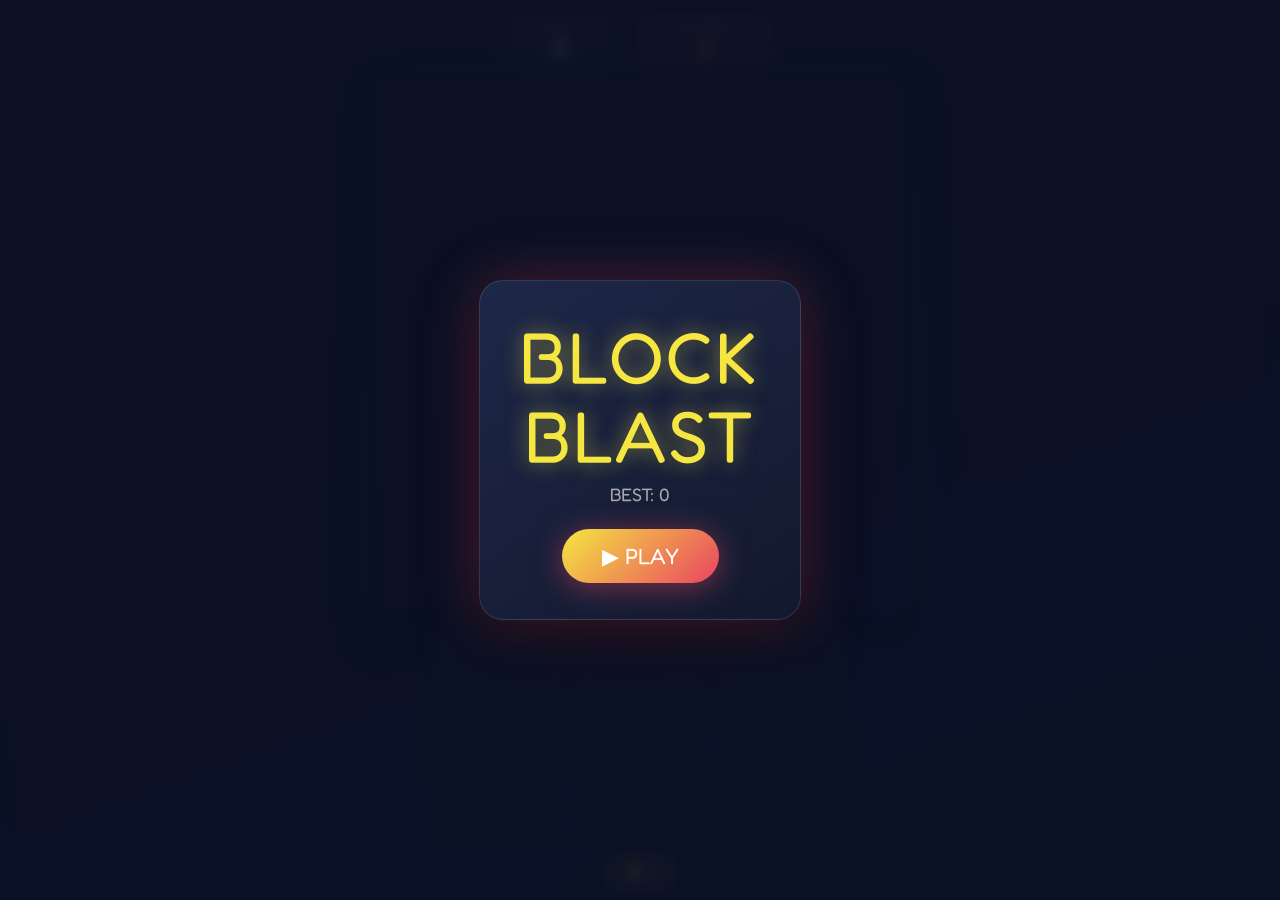
<file: block blast/index.html>
<!DOCTYPE html>
<html lang="en">
<head>
  <meta charset="UTF-8"/>
  <meta name="viewport" content="width=device-width, initial-scale=1.0, maximum-scale=1.0, user-scalable=no"/>
  <title>BLOCK BLAST — Puzzle Board Game</title>
  <meta name="description" content="A vibrant block puzzle game. Drag and place shaped blocks on an 8x8 board, clear rows and columns, and beat your high score!"/>
  <link rel="preconnect" href="https://fonts.googleapis.com"/>
  <link rel="preconnect" href="https://fonts.gstatic.com" crossorigin/>
  <link href="https://fonts.googleapis.com/css2?family=Fredoka+One&family=Nunito:wght@400;600;700;900&display=swap" rel="stylesheet"/>
  <link rel="stylesheet" href="style.css"/>
</head>
<body>
  <div id="app">
    <!-- Score bar -->
    <div id="score-bar">
      <div class="score-box">
        <span class="score-label">BEST</span>
        <span class="score-value" id="best-display">0</span>
      </div>
      <div class="score-box main">
        <span class="score-label">SCORE</span>
        <span class="score-value" id="score-display">0</span>
      </div>
    </div>

    <!-- Combo / Streak banner -->
    <div id="combo-banner" class="hidden"></div>

    <!-- Board -->
    <div id="board-wrap">
      <canvas id="board-canvas"></canvas>
    </div>

    <!-- Tray -->
    <div id="tray">
      <div class="tray-slot" id="slot-0"><canvas class="block-canvas" id="block-0"></canvas></div>
      <div class="tray-slot" id="slot-1"><canvas class="block-canvas" id="block-1"></canvas></div>
      <div class="tray-slot" id="slot-2"><canvas class="block-canvas" id="block-2"></canvas></div>
    </div>

    <!-- Hints -->
    <div id="hints-bar">
      <button id="hint-btn" title="Hint (3 left)">💡 <span id="hint-count">3</span></button>
    </div>
  </div>

  <!-- Floating score popup container -->
  <div id="popups"></div>

  <!-- Game Over overlay -->
  <div id="gameover" class="hidden">
    <div id="gameover-card">
      <div id="gameover-title">GAME OVER</div>
      <div id="gameover-new-best" class="hidden">⭐ NEW BEST!</div>
      <div class="go-stat"><span>SCORE</span><strong id="go-score">0</strong></div>
      <div class="go-stat"><span>BEST</span><strong id="go-best">0</strong></div>
      <div class="go-stat"><span>LINES CLEARED</span><strong id="go-lines">0</strong></div>
      <div class="go-stat"><span>BLOCKS PLACED</span><strong id="go-blocks">0</strong></div>
      <div id="gameover-btns">
        <button id="btn-retry">🔄 PLAY AGAIN</button>
        <button id="btn-menu">🏠 MENU</button>
      </div>
    </div>
  </div>

  <!-- Menu overlay -->
  <div id="menu">
    <div id="menu-card">
      <div id="menu-title">BLOCK<br/>BLAST</div>
      <div id="menu-best">BEST: <span id="menu-best-val">0</span></div>
      <button id="btn-start">▶ PLAY</button>
    </div>
  </div>

  <script src="game.js"></script>
</body>
</html>
</file>
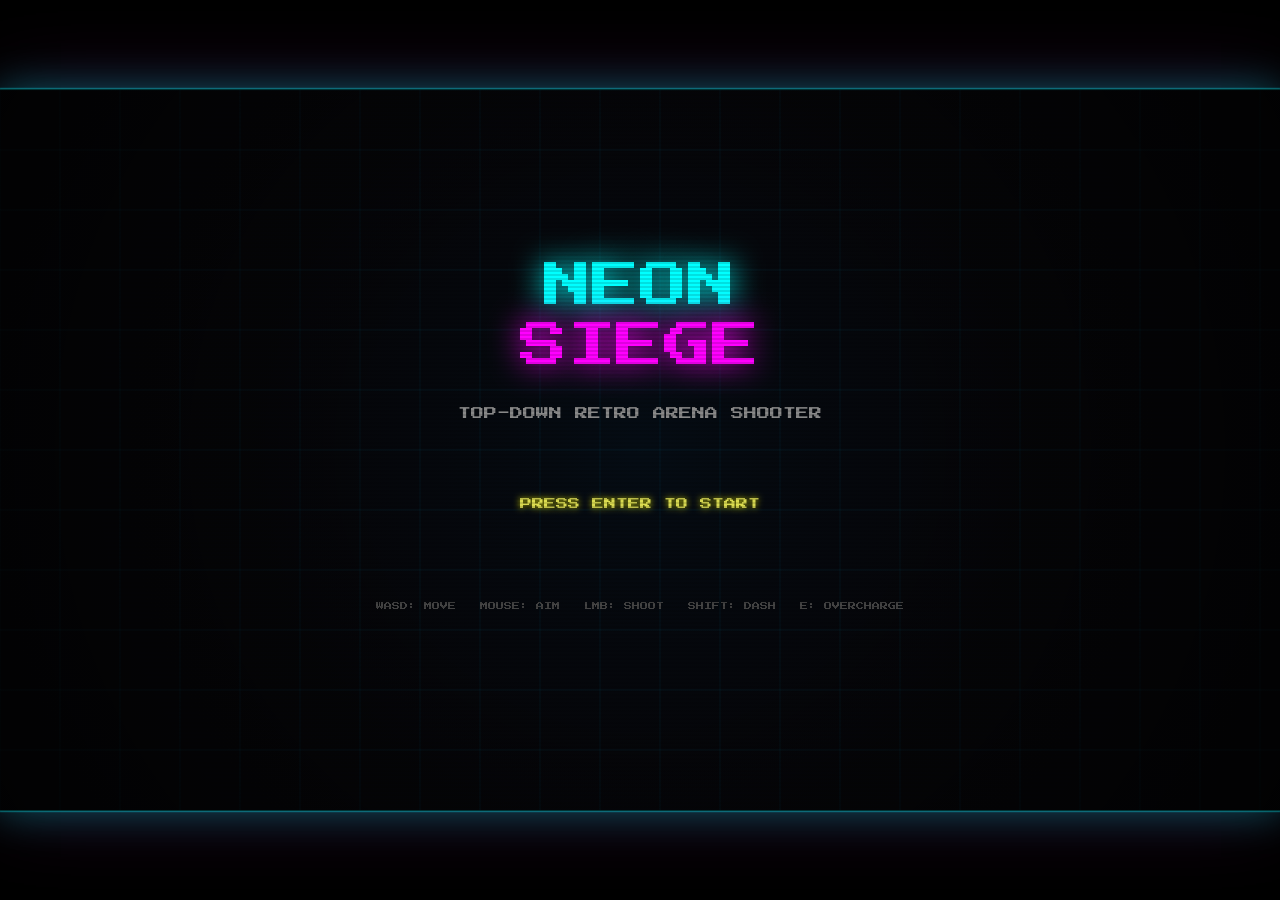
<file: retro top down shooter/index.html>
<!DOCTYPE html>
<html lang="en">
<head>
  <meta charset="UTF-8" />
  <meta name="viewport" content="width=device-width, initial-scale=1.0" />
  <title>NEON SIEGE — Retro Arena Shooter</title>
  <meta name="description" content="A top-down neon retro arcade shooter. Survive endless waves of enemies, unlock special abilities, and fight giant bosses!" />
  <link rel="preconnect" href="https://fonts.googleapis.com" />
  <link rel="preconnect" href="https://fonts.gstatic.com" crossorigin />
  <link href="https://fonts.googleapis.com/css2?family=Press+Start+2P&display=swap" rel="stylesheet" />
  <link rel="stylesheet" href="style.css" />
</head>
<body>
  <div class="game-wrapper">
    <div class="game-container">
      <canvas id="gameCanvas" width="1280" height="720"></canvas>
    </div>
  </div>
  <script src="game.js"></script>
</body>
</html>
</file>
<file: block blast/style.css>
*,*::before,*::after{margin:0;padding:0;box-sizing:border-box;}

:root{
  --bg1:#1a1a2e;
  --bg2:#16213e;
  --board-bg:#0f3460;
  --cell-empty:#0d2a4a;
  --cell-border:#0a2040;
  --accent:#e94560;
  --text:#f0f0f0;
  --font-main:'Fredoka One',sans-serif;
  --font-body:'Nunito',sans-serif;
}

html,body{
  width:100%;height:100%;
  background:linear-gradient(160deg,var(--bg1),var(--bg2));
  font-family:var(--font-body);
  color:var(--text);
  overflow:hidden;
  user-select:none;
  -webkit-user-select:none;
  touch-action:none;
}

#app{
  display:flex;
  flex-direction:column;
  align-items:center;
  height:100vh;
  gap:10px;
  padding:12px 8px 8px;
}

/* ── Score bar ── */
#score-bar{
  display:flex;
  gap:20px;
  align-items:center;
  justify-content:center;
  width:100%;
}
.score-box{
  display:flex;
  flex-direction:column;
  align-items:center;
  background:rgba(255,255,255,0.07);
  border-radius:14px;
  padding:6px 20px;
  min-width:110px;
  backdrop-filter:blur(4px);
  border:1px solid rgba(255,255,255,0.1);
}
.score-box.main{
  background:rgba(233,69,96,0.18);
  border-color:rgba(233,69,96,0.4);
  min-width:140px;
}
.score-label{
  font-family:var(--font-main);
  font-size:11px;
  letter-spacing:2px;
  opacity:0.6;
  margin-bottom:2px;
}
.score-value{
  font-family:var(--font-main);
  font-size:26px;
  line-height:1;
  color:#fff;
}
.score-box.main .score-value{color:#f5e642;}

/* ── Combo banner ── */
#combo-banner{
  position:fixed;
  top:50%;left:50%;
  transform:translate(-50%,-50%) scale(1);
  font-family:var(--font-main);
  font-size:clamp(28px,6vw,56px);
  color:#fff;
  text-shadow:0 0 30px #f5e642,0 0 60px #e94560;
  pointer-events:none;
  z-index:100;
  transition:opacity 0.3s;
  white-space:nowrap;
}
#combo-banner.hidden{display:none;}

/* ── Board ── */
#board-wrap{
  flex:1;
  display:flex;
  align-items:center;
  justify-content:center;
  width:100%;
}
#board-canvas{
  border-radius:16px;
  box-shadow:0 0 40px rgba(0,200,255,0.15),0 8px 32px rgba(0,0,0,0.5);
  display:block;
  touch-action:none;
  cursor:default;
}

/* ── Tray ── */
#tray{
  display:flex;
  gap:10px;
  justify-content:center;
  align-items:flex-end;
  padding:6px 0;
  width:100%;
}
.tray-slot{
  display:flex;
  align-items:center;
  justify-content:center;
  background:rgba(255,255,255,0.05);
  border-radius:14px;
  border:2px solid rgba(255,255,255,0.1);
  padding:6px;
  transition:opacity 0.3s, border-color 0.2s;
  flex:1;
  max-width:130px;
  min-height:80px;
}
.tray-slot.used{opacity:0.25;}
.tray-slot.dragging{border-color:rgba(255,255,255,0.4);}
.block-canvas{
  display:block;
  touch-action:none;
  cursor:grab;
}

/* ── Hints bar ── */
#hints-bar{
  display:flex;
  justify-content:center;
  padding-bottom:4px;
}
#hint-btn{
  background:rgba(255,220,80,0.15);
  border:2px solid rgba(255,220,80,0.4);
  border-radius:24px;
  color:#f5e642;
  font-family:var(--font-main);
  font-size:14px;
  padding:6px 18px;
  cursor:pointer;
  transition:all 0.2s;
}
#hint-btn:hover{background:rgba(255,220,80,0.28);}
#hint-btn:disabled{opacity:0.3;cursor:default;}

/* ── Score popups ── */
#popups{position:fixed;inset:0;pointer-events:none;z-index:50;}
.popup{
  position:absolute;
  font-family:var(--font-main);
  font-size:22px;
  color:#f5e642;
  text-shadow:0 0 12px #f5e642;
  pointer-events:none;
  animation:popUp 1.2s ease-out forwards;
}
@keyframes popUp{
  0%{opacity:1;transform:translateY(0) scale(1);}
  40%{transform:translateY(-40px) scale(1.2);}
  100%{opacity:0;transform:translateY(-80px) scale(0.9);}
}

/* ── Overlays ── */
#gameover,#menu{
  position:fixed;inset:0;
  background:rgba(10,15,35,0.88);
  display:flex;align-items:center;justify-content:center;
  z-index:200;
  backdrop-filter:blur(6px);
}
.hidden{display:none!important;}

#gameover-card,#menu-card{
  background:linear-gradient(145deg,#1e2748,#12192e);
  border:1px solid rgba(255,255,255,0.12);
  border-radius:24px;
  padding:36px 40px;
  text-align:center;
  min-width:300px;
  box-shadow:0 0 60px rgba(233,69,96,0.3),0 20px 60px rgba(0,0,0,0.5);
  animation:cardIn 0.4s cubic-bezier(0.34,1.56,0.64,1);
}
@keyframes cardIn{from{transform:scale(0.7);opacity:0;}to{transform:scale(1);opacity:1;}}

#gameover-title,#menu-title{
  font-family:var(--font-main);
  font-size:clamp(36px,8vw,52px);
  color:#e94560;
  text-shadow:0 0 20px rgba(233,69,96,0.6);
  line-height:1.1;
  margin-bottom:12px;
  letter-spacing:2px;
}
#menu-title{color:#f5e642;text-shadow:0 0 20px rgba(245,230,66,0.5);font-size:clamp(48px,10vw,72px);margin-bottom:8px;}
#menu-best{font-family:var(--font-main);font-size:18px;color:#aaa;margin-bottom:24px;}

#gameover-new-best{
  font-family:var(--font-main);
  font-size:20px;
  color:#f5e642;
  text-shadow:0 0 16px #f5e642;
  margin-bottom:10px;
  animation:pulse 0.8s infinite alternate;
}
@keyframes pulse{from{opacity:0.7;transform:scale(0.97);}to{opacity:1;transform:scale(1.03);}}

.go-stat{
  display:flex;justify-content:space-between;align-items:center;
  padding:7px 0;
  border-bottom:1px solid rgba(255,255,255,0.07);
  font-size:14px;color:#aaa;
}
.go-stat strong{font-size:18px;color:#fff;font-weight:900;}
#gameover-btns{display:flex;gap:12px;margin-top:20px;justify-content:center;}
#gameover-btns button,#btn-start{
  font-family:var(--font-main);
  font-size:16px;
  padding:12px 26px;
  border-radius:50px;
  border:none;
  cursor:pointer;
  transition:all 0.18s;
}
#btn-retry{background:#e94560;color:#fff;box-shadow:0 4px 20px rgba(233,69,96,0.5);}
#btn-retry:hover{transform:translateY(-2px);box-shadow:0 6px 24px rgba(233,69,96,0.7);}
#btn-menu{background:rgba(255,255,255,0.1);color:#fff;border:1px solid rgba(255,255,255,0.2);}
#btn-menu:hover{background:rgba(255,255,255,0.18);}
#btn-start{
  background:linear-gradient(135deg,#f5e642,#e94560);
  color:#fff;font-size:22px;padding:14px 40px;
  box-shadow:0 4px 30px rgba(233,69,96,0.5);
  border-radius:50px;border:none;cursor:pointer;
  transition:all 0.2s;
}
#btn-start:hover{transform:translateY(-3px) scale(1.05);box-shadow:0 8px 36px rgba(233,69,96,0.7);}

/* Drag ghost */
#drag-ghost{
  position:fixed;
  pointer-events:none;
  z-index:500;
  display:none;
}
</file>
<file: retro top down shooter/style.css>
*, *::before, *::after { margin: 0; padding: 0; box-sizing: border-box; }

body {
  background: #000;
  display: flex;
  justify-content: center;
  align-items: center;
  min-height: 100vh;
  overflow: hidden;
}

.game-wrapper {
  display: flex;
  justify-content: center;
  align-items: center;
  width: 100vw;
  height: 100vh;
}

.game-container {
  position: relative;
  display: inline-block;
  box-shadow: 0 0 40px #0ff5, 0 0 80px #f0f2, 0 0 2px #0ff;
  border: 1px solid rgba(0,255,255,0.2);
}

#gameCanvas {
  display: block;
  max-width: 100vw;
  max-height: 100vh;
  cursor: crosshair;
  image-rendering: pixelated;
}

/* Scanline overlay */
.game-container::after {
  content: '';
  position: absolute;
  inset: 0;
  background: repeating-linear-gradient(
    0deg,
    transparent,
    transparent 2px,
    rgba(0,0,0,0.12) 2px,
    rgba(0,0,0,0.12) 4px
  );
  pointer-events: none;
  z-index: 10;
}
</file>
